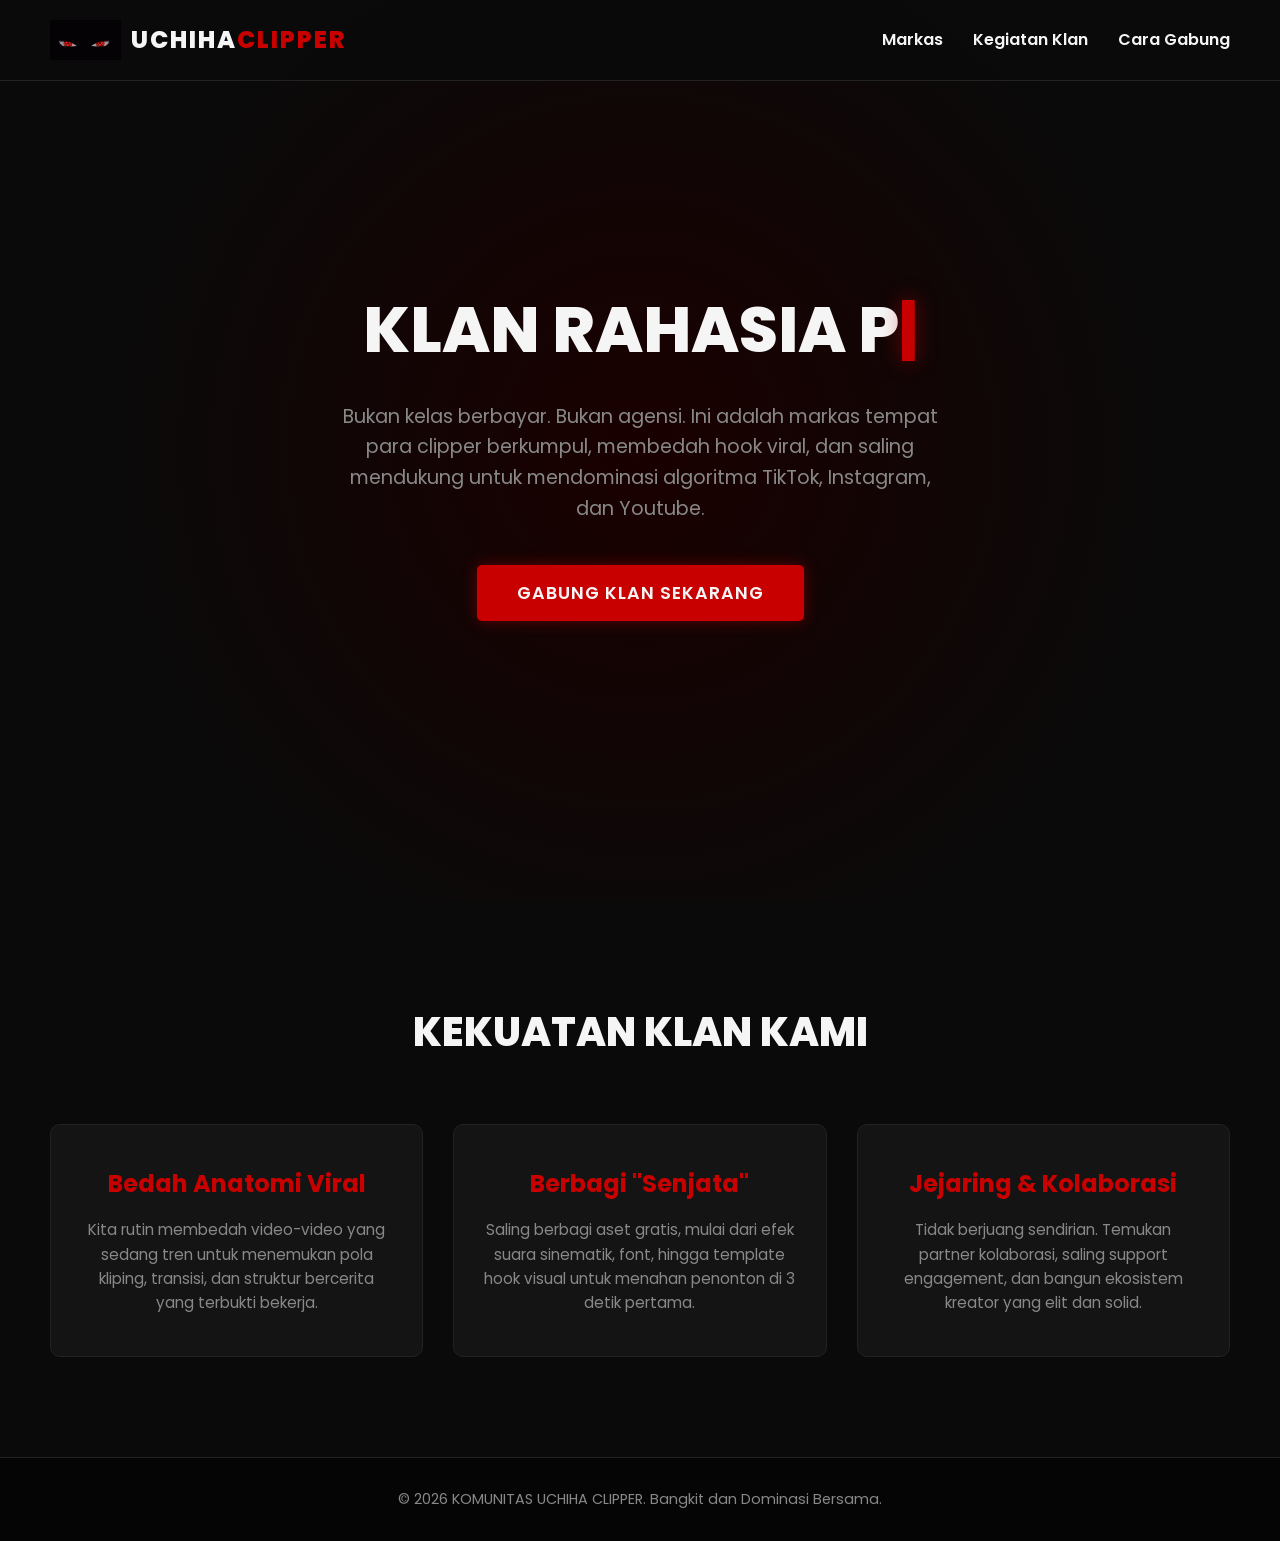
<file: index.html>
<!DOCTYPE html>
<html lang="id">
<head>
    <meta charset="UTF-8">
    <meta name="viewport" content="width=device-width, initial-scale=1.0">
    <title>UCHIHA CLIPPER | Komunitas Penakluk Algoritma</title>
    <link rel="stylesheet" href="proyek.css">
    <link href="https://fonts.googleapis.com/css2?family=Poppins:wght@300;400;600;800&display=swap" rel="stylesheet">
</head>
<body>

    <!-- Navigasi -->
    <nav>
    <div class="logo-container" style="display: flex; align-items: center;">
        <img src="uchiha.gif" alt="Animasi Uchiha" style="height: 40px; margin-right: 10px;">
        <div class="logo">UCHIHA<span>CLIPPER</span></div>
    </div>
    <ul class="nav-links">
        <li><a href="#home">Markas</a></li>
        <li><a href="#kegiatan">Kegiatan Klan</a></li>
        <li><a href="#gabung">Cara Gabung</a></li>
    </ul>
</nav>

    <!-- Bagian Hero / Headline -->
    <section class="hero" id="home">
        <h1 id="hero-title"></h1>
        <p>Bukan kelas berbayar. Bukan agensi. Ini adalah markas tempat para clipper berkumpul, membedah hook viral, dan saling mendukung untuk mendominasi algoritma TikTok, Instagram, dan Youtube.</p>
        <button class="cta-btn" id="btn-eksekusi">Gabung Klan Sekarang</button>
    </section>

    <!-- Bagian Layanan diubah menjadi Kegiatan Komunitas -->
    <section class="services" id="kegiatan">
        <h2 class="section-title">KEKUATAN KLAN KAMI</h2>
        <div class="services-grid">
            <div class="service-card">
                <h3>Bedah Anatomi Viral</h3>
                <p>Kita rutin membedah video-video yang sedang tren untuk menemukan pola kliping, transisi, dan struktur bercerita yang terbukti bekerja.</p>
            </div>
            <div class="service-card">
                <h3>Berbagi "Senjata"</h3>
                <p>Saling berbagi aset gratis, mulai dari efek suara sinematik, font, hingga template hook visual untuk menahan penonton di 3 detik pertama.</p>
            </div>
            <div class="service-card">
                <h3>Jejaring & Kolaborasi</h3>
                <p>Tidak berjuang sendirian. Temukan partner kolaborasi, saling support engagement, dan bangun ekosistem kreator yang elit dan solid.</p>
            </div>
        </div>
    </section>

    <!-- Footer -->
    <footer>
        <p>&copy; 2026 KOMUNITAS UCHIHA CLIPPER. Bangkit dan Dominasi Bersama.</p>
    </footer>

    <script src="proyek.js"></script>

</body>
</html>
</file>
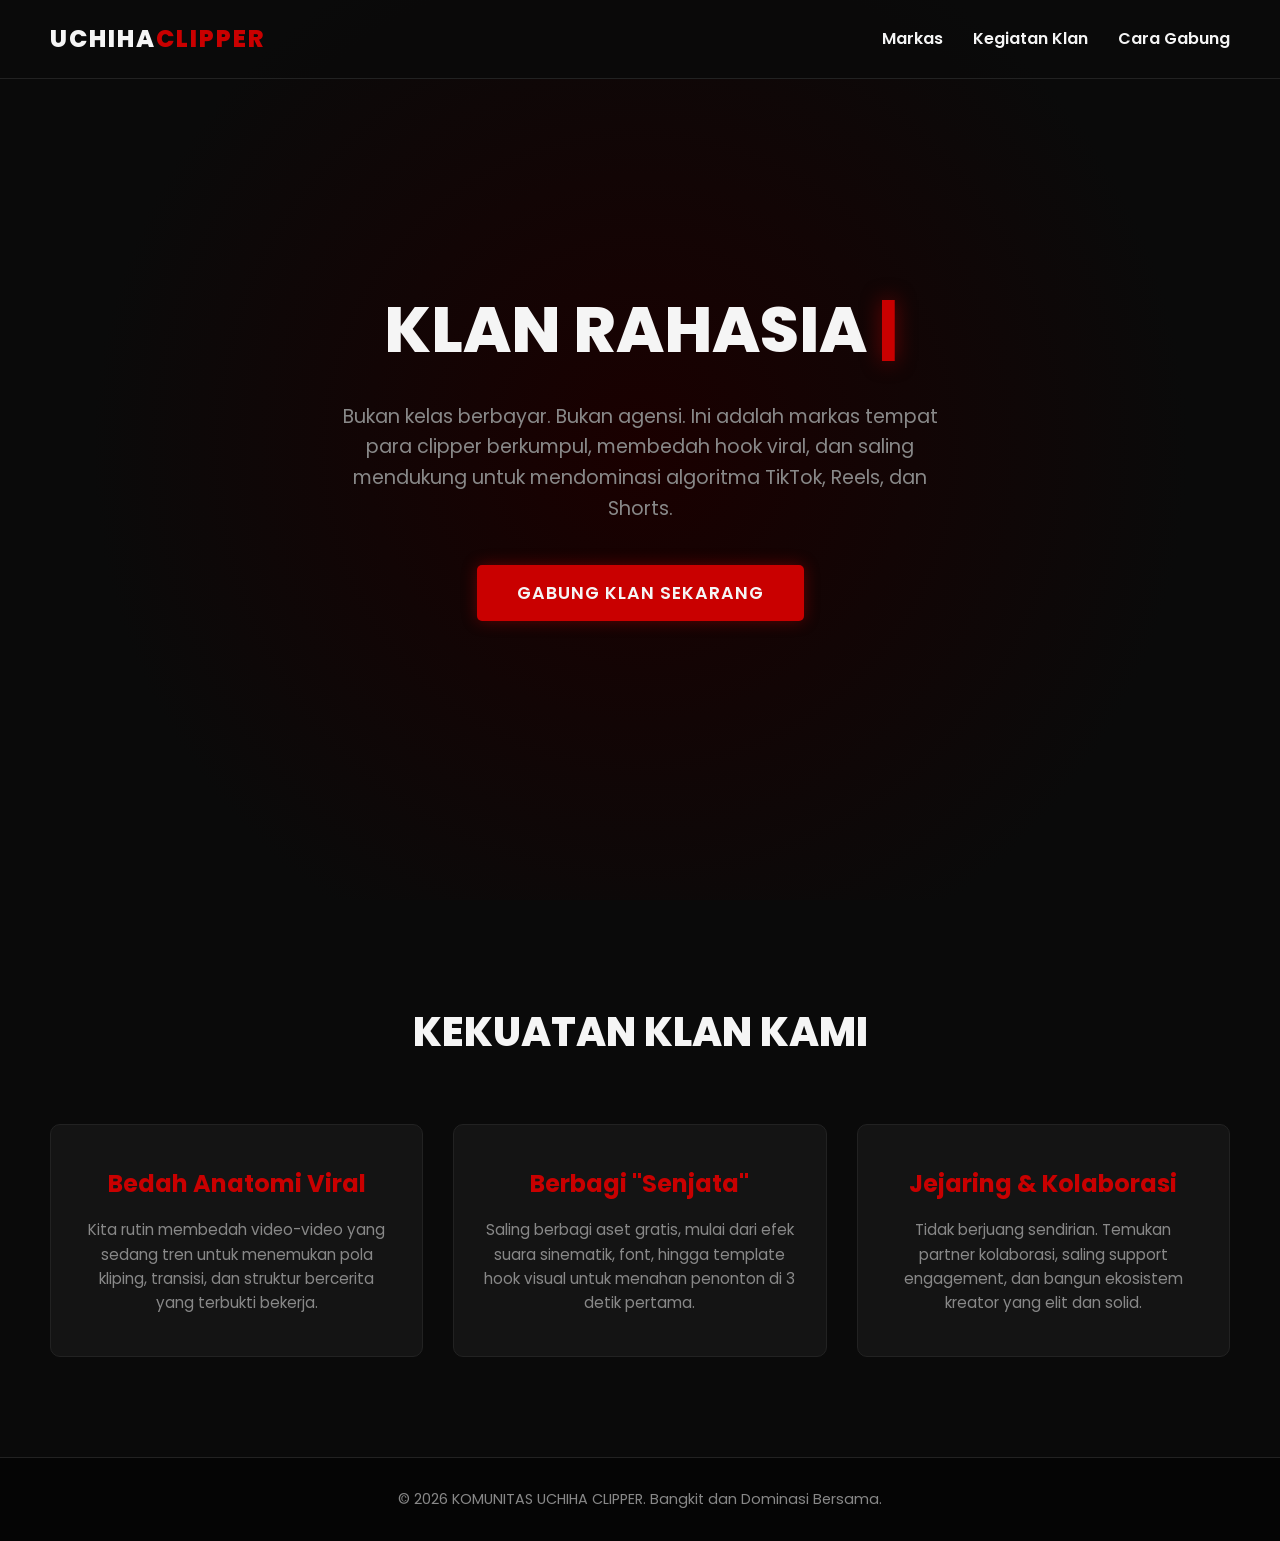
<file: proyek.html>
<!DOCTYPE html>
<html lang="id">
<head>
    <meta charset="UTF-8">
    <meta name="viewport" content="width=device-width, initial-scale=1.0">
    <title>UCHIHA CLIPPER | Komunitas Penakluk Algoritma</title>
    <link rel="stylesheet" href="proyek.css">
    <link href="https://fonts.googleapis.com/css2?family=Poppins:wght@300;400;600;800&display=swap" rel="stylesheet">
</head>
<body>

    <!-- Navigasi -->
    <nav>
        <div class="logo">UCHIHA<span>CLIPPER</span></div>
        <ul class="nav-links">
            <li><a href="#home">Markas</a></li>
            <li><a href="#kegiatan">Kegiatan Klan</a></li>
            <li><a href="#gabung">Cara Gabung</a></li>
        </ul>
    </nav>

    <!-- Bagian Hero / Headline -->
    <section class="hero" id="home">
        <h1 id="hero-title"></h1>
        <p>Bukan kelas berbayar. Bukan agensi. Ini adalah markas tempat para clipper berkumpul, membedah hook viral, dan saling mendukung untuk mendominasi algoritma TikTok, Reels, dan Shorts.</p>
        <button class="cta-btn" id="btn-eksekusi">Gabung Klan Sekarang</button>
    </section>

    <!-- Bagian Layanan diubah menjadi Kegiatan Komunitas -->
    <section class="services" id="kegiatan">
        <h2 class="section-title">KEKUATAN KLAN KAMI</h2>
        <div class="services-grid">
            <div class="service-card">
                <h3>Bedah Anatomi Viral</h3>
                <p>Kita rutin membedah video-video yang sedang tren untuk menemukan pola kliping, transisi, dan struktur bercerita yang terbukti bekerja.</p>
            </div>
            <div class="service-card">
                <h3>Berbagi "Senjata"</h3>
                <p>Saling berbagi aset gratis, mulai dari efek suara sinematik, font, hingga template hook visual untuk menahan penonton di 3 detik pertama.</p>
            </div>
            <div class="service-card">
                <h3>Jejaring & Kolaborasi</h3>
                <p>Tidak berjuang sendirian. Temukan partner kolaborasi, saling support engagement, dan bangun ekosistem kreator yang elit dan solid.</p>
            </div>
        </div>
    </section>

    <!-- Footer -->
    <footer>
        <p>&copy; 2026 KOMUNITAS UCHIHA CLIPPER. Bangkit dan Dominasi Bersama.</p>
    </footer>

    <script src="proyek.js"></script>

</body>
</html>
</file>
<file: proyek.css>
:root {
    --bg-dark: #0a0a0a;
    --bg-card: #141414;
    --uchiha-red: #c90000;
    --uchiha-red-glow: #ff1e1e;
    --text-light: #f5f5f5;
    --text-muted: #888888;
}

* {
    margin: 0;
    padding: 0;
    box-sizing: border-box;
    font-family: 'Poppins', sans-serif;
    scroll-behavior: smooth;
}

body {
    background-color: var(--bg-dark);
    color: var(--text-light);
    line-height: 1.6;
}

/* Navbar */
nav {
    display: flex;
    justify-content: space-between;
    align-items: center;
    padding: 20px 50px;
    background: rgba(10, 10, 10, 0.9);
    position: fixed;
    width: 100%;
    top: 0;
    z-index: 1000;
    border-bottom: 1px solid #222;
}

.logo {
    font-size: 24px;
    font-weight: 800;
    letter-spacing: 2px;
    color: var(--text-light);
}

.logo span {
    color: var(--uchiha-red);
}

.nav-links {
    list-style: none;
    display: flex;
    gap: 30px;
}

.nav-links a {
    color: var(--text-light);
    text-decoration: none;
    font-weight: 600;
    transition: color 0.3s ease;
}

.nav img{
    height: 40px;
    width: auto;
    margin: center;
}

.nav-links a:hover {
    color: var(--uchiha-red);
}

/* Hero Section */
.hero {
    height: 100vh;
    display: flex;
    flex-direction: column;
    justify-content: center;
    align-items: center;
    text-align: center;
    padding: 0 20px;
    background: radial-gradient(circle at center, #1a0000 0%, var(--bg-dark) 70%);
}

.hero h1 {
    font-size: 4rem;
    font-weight: 800;
    margin-bottom: 20px;
    text-transform: uppercase;
    min-height: 96px;
}

.hero h1 span {
    color: var(--uchiha-red);
    text-shadow: 0 0 20px rgba(201, 0, 0, 0.5);
}

/* Animasi Kursor Ketik */
.cursor {
    color: var(--uchiha-red) !important;
    animation: blink 0.8s infinite;
}

@keyframes blink {
    0%, 100% { opacity: 1; }
    50% { opacity: 0; }
}

.hero p {
    font-size: 1.2rem;
    color: var(--text-muted);
    max-width: 600px;
    margin-bottom: 40px;
}

.cta-btn {
    padding: 15px 40px;
    font-size: 1.1rem;
    font-weight: 600;
    color: var(--text-light);
    background-color: var(--uchiha-red);
    border: none;
    border-radius: 5px;
    cursor: pointer;
    text-transform: uppercase;
    letter-spacing: 1px;
    transition: all 0.3s ease;
    box-shadow: 0 0 15px rgba(201, 0, 0, 0.4);
}

.cta-btn:hover {
    background-color: var(--uchiha-red-glow);
    box-shadow: 0 0 30px rgba(255, 30, 30, 0.6);
    transform: translateY(-2px);
}

/* Services Section */
.services {
    padding: 100px 50px;
    text-align: center;
}

.section-title {
    font-size: 2.5rem;
    margin-bottom: 60px;
    font-weight: 800;
}

.services-grid {
    display: grid;
    grid-template-columns: repeat(auto-fit, minmax(300px, 1fr));
    gap: 30px;
}

.service-card {
    background-color: var(--bg-card);
    padding: 40px 30px;
    border-radius: 10px;
    border: 1px solid #222;
    transition: transform 0.3s ease, border-color 0.3s ease;
}

.service-card:hover {
    transform: translateY(-10px);
    border-color: var(--uchiha-red);
}

.service-card h3 {
    font-size: 1.5rem;
    margin-bottom: 15px;
    color: var(--uchiha-red);
}

.service-card p {
    color: var(--text-muted);
    font-size: 0.95rem;
}

/* Footer */
footer {
    text-align: center;
    padding: 30px;
    background-color: #050505;
    border-top: 1px solid #222;
    color: var(--text-muted);
    font-size: 0.9rem;
}

/* Responsive */
@media (max-width: 768px) {
    .hero h1 { font-size: 2.5rem; min-height: 120px; }
    nav { padding: 20px; flex-direction: column; gap: 15px; }
    .nav-links { gap: 15px; }
}
/* 1. Kontainer utama */
.hero-section {
    position: relative; /* Penting untuk menempatkan elemen di dalamnya */
    width: 100%;
    height: 400px; /* Sesuaikan tinggi bagian hero Anda */
    display: flex;
    justify-content: center; /* Pusatkan konten */
    align-items: center;
    overflow: hidden; /* Supaya gambar tidak keluar batas */
}

/* 2. Aturan untuk Gambar GIF (Rinnegan) */
.hero-bg-gif {
    position: absolute; /* Supaya bisa melayang bebas di dalam kontainer */
    top: 0;
    left: 0;
    width: 100%; /* Gambar memenuhi kontainer */
    height: 100%;
    object-fit: cover; /* Gambar menyesuaikan area tanpa gepeng */
    z-index: -1; /* Ini kuncinya! Nilai negatif mendorong gambar ke lapisan paling belakang */
    opacity: 0.5; /* Opsional: Transparansi agar teks lebih menonjol */
}
</file>
